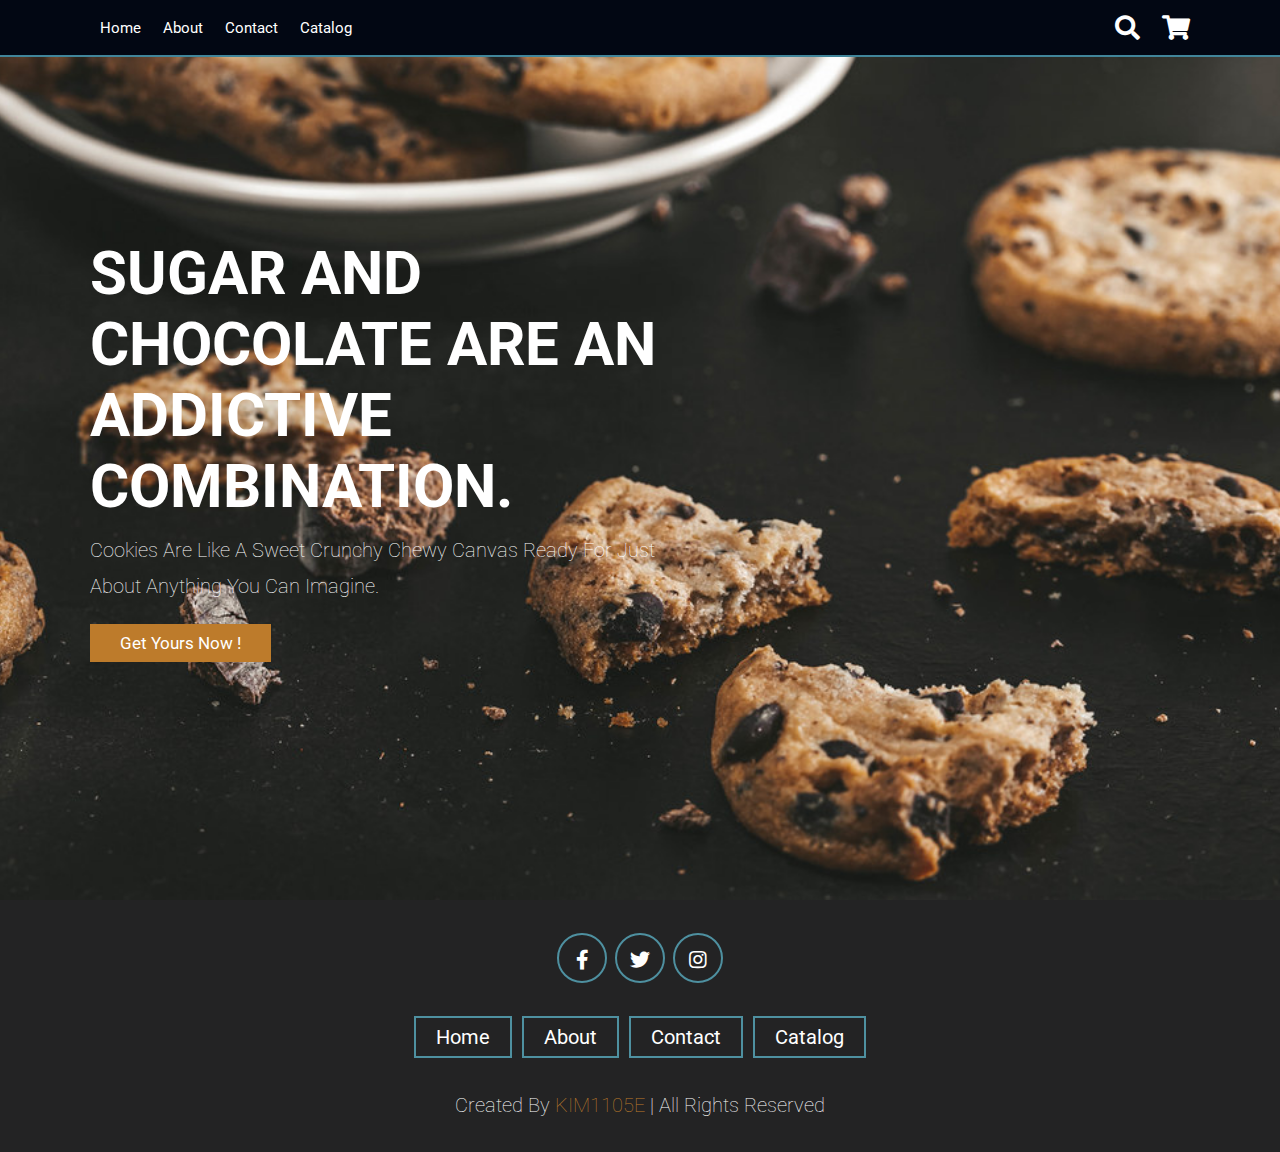
<file: MilkyHeaven.Co/index.html>
<!DOCTYPE html>
<html lang="en">
<head>
    <meta charset="UTF-8">
    <meta http-equiv="X-UA-Compatible" content="IE=edge">
    <meta name="viewport" content="width=device-width, initial-scale=1.0">
    <title>Milky Heaven.Co</title>

    <!-- font awesome cdn link  -->
    <link rel="stylesheet" href="https://cdnjs.cloudflare.com/ajax/libs/font-awesome/5.15.4/css/all.min.css">

    <!-- custom css file link  -->
    <link rel="stylesheet" href="css/style.css">

</head>
<body>
    
<!-- header section starts  -->

<header class="header">


    <nav class="navbar">
        <a href="index.html">home</a>
        <a href="about.html">about</a>
        <a href="contact.html">contact</a>
        <a href="product.html">catalog</a>
    </nav>

    <div class="icons">
        <div class="fas fa-search" id="search-btn"></div>
        <div class="fas fa-shopping-cart" id="cart-btn"></div>
        <div class="fas fa-bars" id="menu-btn"></div>
    </div>

    <div class="search-form">
        <input type="search" id="search-box" placeholder="search here...">
        <label for="search-box" class="fas fa-search"></label>
    </div>

    <div class="cart-items-container">
        <div class="cart-item">
            <span class="fas fa-times"></span>
            <img src="images/menu-1.jpg" alt="">
            <div class="content">
                <h3>cart item 01</h3>
                <div class="price">RM12.00/-</div>
            </div>
        </div>
        <div class="cart-item">
            <span class="fas fa-times"></span>
            <img src="images/menu-2.jpg" alt="">
            <div class="content">
                <h3>cart item 02</h3>
                <div class="price">RM12.00/-</div>
            </div>
        </div>
        <div class="cart-item">
            <span class="fas fa-times"></span>
            <img src="images/menu-3.jpg" alt="">
            <div class="content">
                <h3>cart item 03</h3>
                <div class="price">RM12.00/-</div>
            </div>
        </div>
        <div class="cart-item">
            <span class="fas fa-times"></span>
            <img src="images/menu-4.jpg" alt="">
            <div class="content">
                <h3>cart item 04</h3>
                <div class="price">RM12.00/-</div>
            </div>
        </div>
        <a href="#" class="btn">checkout now</a>
    </div>

    
</header>

<!-- header section ends -->


</header>

<!-- header section ends -->

<!-- home section starts  -->

<section class="home" id="home">

    <div class="content">
        <h3>Sugar and chocolate are an addictive combination.</h3>
        <p>Cookies are like a sweet crunchy chewy canvas ready for just about anything you can imagine.</p>
        <a href="#" class="btn">Get Yours Now !</a>
    </div>

</section>

<!-- home section ends -->


<!-- footer section starts  -->

<section class="footer">

    <div class="share">
        <a href="https://www.facebook.com/people/Milky-Heaven/100077478186790/" class="fab fa-facebook-f"></a>
        <a href="https://www.twitter.com/MilkyheavenCo" class="fab fa-twitter"></a>
        <a href="https://www.instagram.com/milkyheaven.co" class="fab fa-instagram"></a>
    </div>

    <div class="links">
        <a href="index.html">home</a>
        <a href="about.html">about</a>
        <a href="contact.html">contact</a>
        <a href="product.html">catalog</a>
    </div>

    <div class="credit">Created by <span>KIM1105E</span> | all rights reserved</div>

</section>

<!-- footer section ends -->

















<!-- custom js file link  -->
<script src="js/script.js"></script>

</body>
</html>
</file>
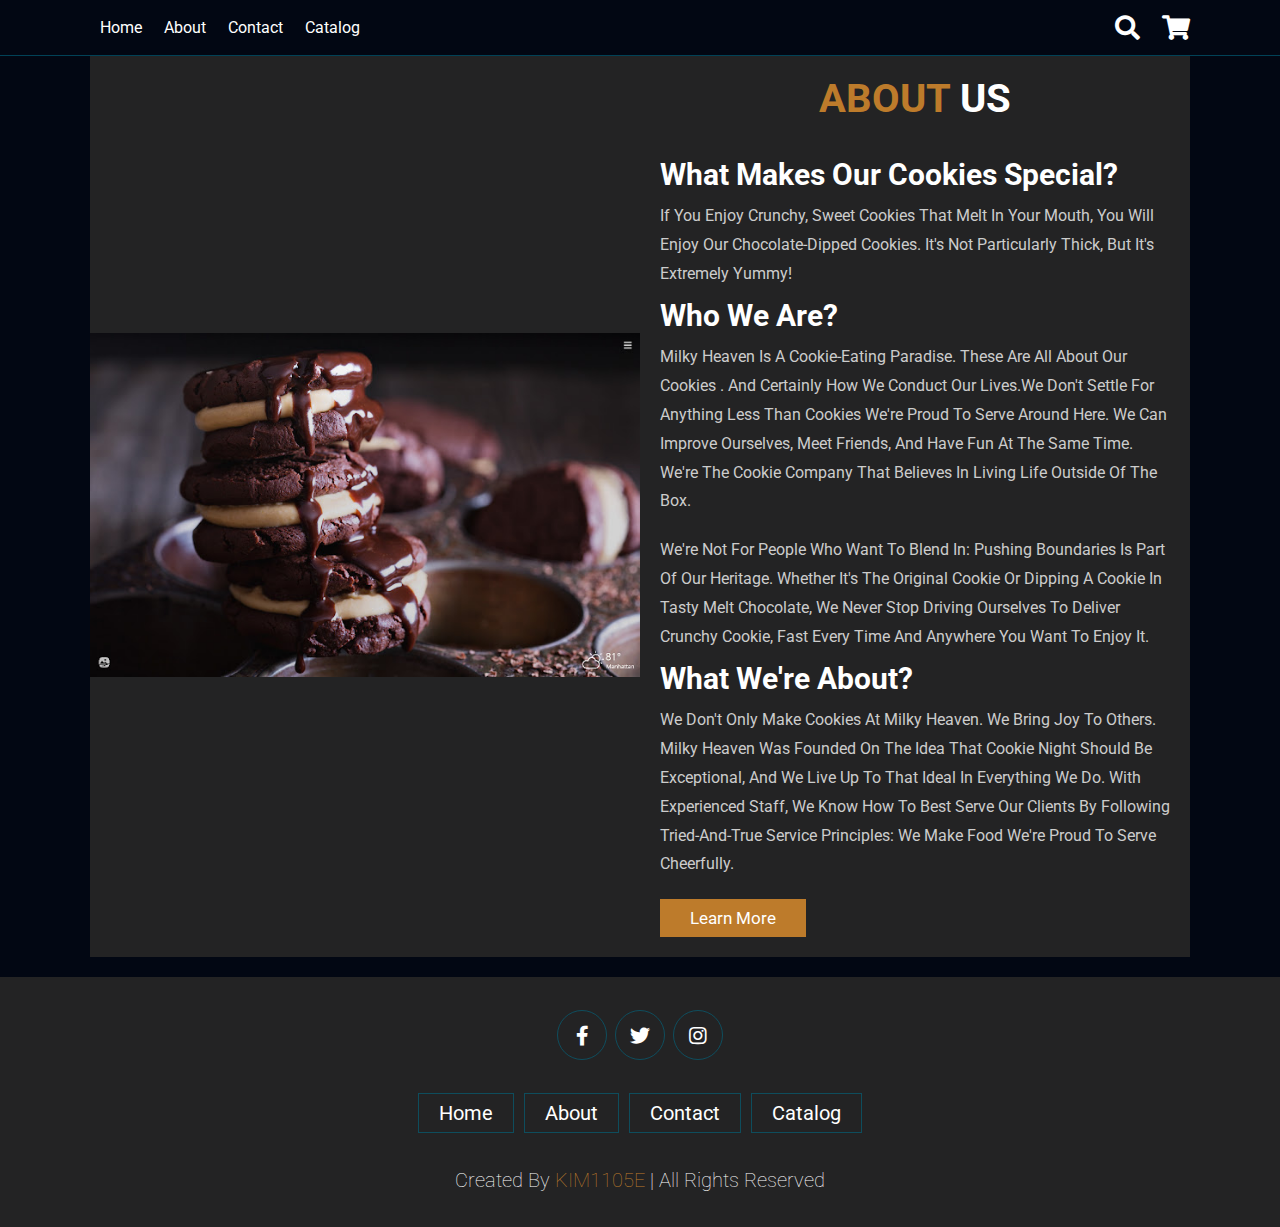
<file: MilkyHeaven.Co/about.html>
<!DOCTYPE html>
<html lang="en">
<head>
    <meta charset="UTF-8">
    <meta http-equiv="X-UA-Compatible" content="IE=edge">
    <meta name="viewport" content="width=device-width, initial-scale=1.0">
    <title>Business Website</title>

    <!-- font awesome cdn link  -->
    <link rel="stylesheet" href="https://cdnjs.cloudflare.com/ajax/libs/font-awesome/5.15.4/css/all.min.css">

    <!-- custom css file link  -->
    <link rel="stylesheet" href="css/stylee.css">

</head>
<body>
    
<!-- header section starts  -->

<header class="header">


    <nav class="navbar">
        <a href="index.html">home</a>
        <a href="about.html">about</a>
        <a href="contact.html">contact</a>
        <a href="product.html">catalog</a>
    </nav>

    <div class="icons">
        <div class="fas fa-search" id="search-btn"></div>
        <div class="fas fa-shopping-cart" id="cart-btn"></div>
        <div class="fas fa-bars" id="menu-btn"></div>
    </div>

    <div class="search-form">
        <input type="search" id="search-box" placeholder="search here...">
        <label for="search-box" class="fas fa-search"></label>
    </div>

    <div class="cart-items-container">
        <div class="cart-item">
            <span class="fas fa-times"></span>
            <img src="images/menu-1.jpg" alt="">
            <div class="content">
                <h3>cart item 01</h3>
                <div class="price">RM12.00/-</div>
            </div>
        </div>
        <div class="cart-item">
            <span class="fas fa-times"></span>
            <img src="images/menu-2.jpg" alt="">
            <div class="content">
                <h3>cart item 02</h3>
                <div class="price">RM12.00/-</div>
            </div>
        </div>
        <div class="cart-item">
            <span class="fas fa-times"></span>
            <img src="images/menu-3.jpg" alt="">
            <div class="content">
                <h3>cart item 03</h3>
                <div class="price">RM12.00/-</div>
            </div>
        </div>
        <div class="cart-item">
            <span class="fas fa-times"></span>
            <img src="images/menu-4.jpg" alt="">
            <div class="content">
                <h3>cart item 04</h3>
                <div class="price">RM12.00/-</div>
            </div>
        </div>
        <a href="#" class="btn">checkout now</a>
    </div>

    
</header>
<!-- about section starts  -->




<section class="about" id="about">
    <h1 class="heading"> <span></span> </h1>


    <div class="row">

        <div class="image">
            <img src="images/about-cookies.jpg"  alt="">

        </div>
        <div class="content">
            <h1 class="heading"> <span>About</span> us </h1>

            <h3>What makes our cookies special?</h3>
            <p>If you enjoy crunchy, sweet cookies that melt in your mouth, you will enjoy our chocolate-dipped cookies. It's not particularly thick, but it's extremely yummy!</p>
            <h3>Who we are?</h3>
            <p>Milky Heaven is a cookie-eating paradise. These are all about our cookies . And certainly how we conduct our lives.We don't settle for anything less than cookies we're proud to serve around here. We can improve ourselves, meet friends, and have fun at the same time. We're the cookie company that believes in living life outside of the box.</p>
            <p>We're not for people who want to blend in: pushing boundaries is part of our heritage. Whether it's the original cookie or dipping a cookie in tasty melt chocolate, we never stop driving ourselves to deliver crunchy cookie, fast every time and anywhere you want to enjoy it. </p>
            <h3>What we're about?</h3>
            <p>We don't only make cookies at Milky Heaven. We bring joy to others. Milky Heaven was founded on the idea that cookie night should be exceptional, and we live up to that ideal in everything we do. With experienced staff, we know how to best serve our clients by following tried-and-true service principles: we make food we're proud to serve cheerfully.</p>
            <a href="#" class="btn">Learn More</a>
        </div>

    </div>
    

</section>

<!-- about section ends -->

<!-- footer section starts  -->

<section class="footer">

    <div class="share">
        <a href="https://www.facebook.com/people/Milky-Heaven/100077478186790/" class="fab fa-facebook-f"></a>
        <a href="https://www.twitter.com/MilkyheavenCo" class="fab fa-twitter"></a>
        <a href="https://www.instagram.com/milkyheaven.co" class="fab fa-instagram"></a>
    </div>

    <div class="links">
        <a href="index.html">home</a>
        <a href="about.html">about</a>
        <a href="contact.html">contact</a>
        <a href="product.html">catalog</a>
    </div>

    <div class="credit">Created by <span>KIM1105E</span> | all rights reserved</div>

</section>

<!-- footer section ends -->



<!-- custom js file link  -->
<script src="js/script.js"></script>

</body>
</html>
</file>
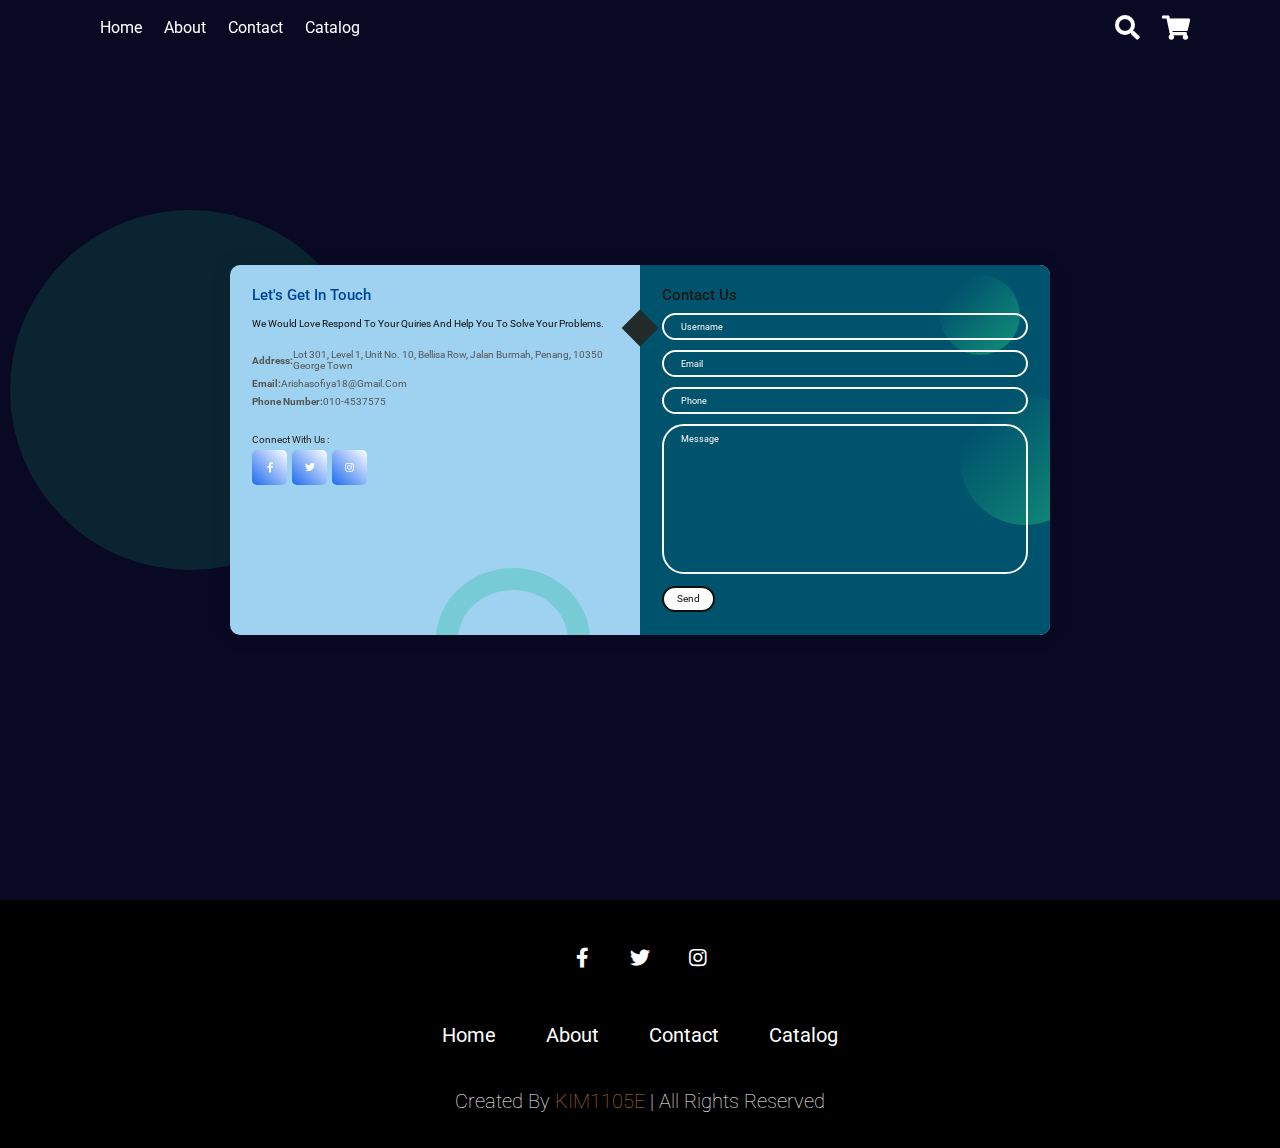
<file: MilkyHeaven.Co/contact.html>
<!DOCTYPE html>
<html lang="en">
<head>
    <meta charset="UTF-8">
    <meta http-equiv="X-UA-Compatible" content="IE=edge">
    <meta name="viewport" content="width=device-width, initial-scale=1.0">
    <title>Business Website</title>

    <!-- font awesome cdn link  -->
    <link rel="stylesheet" href="https://cdnjs.cloudflare.com/ajax/libs/font-awesome/5.15.4/css/all.min.css">

    <!-- custom css file link  -->
    <link rel="stylesheet" href="css/styleeee.css">

</head>
<body>
    
<!-- header section starts  -->

<header class="header">

    <nav class="navbar">
        <a href="index.html">home</a>
        <a href="about.html">about</a>
        <a href="contact.html">contact</a>
        <a href="product.html">catalog</a>
    </nav>

    <div class="icons">
        <div class="fas fa-search" id="search-btn"></div>
        <div class="fas fa-shopping-cart" id="cart-btn"></div>
        <div class="fas fa-bars" id="menu-btn"></div>
    </div>

    <div class="search-form">
        <input type="search" id="search-box" placeholder="search here...">
        <label for="search-box" class="fas fa-search"></label>
    </div>

    <div class="cart-items-container">
        <div class="cart-item">
            <span class="fas fa-times"></span>
            <img src="images/menu-1.jpg" alt="">
            <div class="content">
                <h3>cart item 01</h3>
                <div class="price">RM12.00/-</div>
            </div>
        </div>
        <div class="cart-item">
            <span class="fas fa-times"></span>
            <img src="images/menu-2.jpg" alt="">
            <div class="content">
                <h3>cart item 02</h3>
                <div class="price">RM12.00/-</div>
            </div>
        </div>
        <div class="cart-item">
            <span class="fas fa-times"></span>
            <img src="images/menu-3.jpg" alt="">
            <div class="content">
                <h3>cart item 03</h3>
                <div class="price">RM12.00/-</div>
            </div>
        </div>
        <div class="cart-item">
            <span class="fas fa-times"></span>
            <img src="images/menu-4.jpg" alt="">
            <div class="content">
                <h3>cart item 04</h3>
                <div class="price">RM12.00/-</div>
            </div>
        </div>
        <a href="#" class="btn">checkout now</a>
    </div>

    
</header>

<body>
    <div class="container">
      <span class="big-circle"></span>
      <div class="form">
        <div class="contact-info">
          <h3 class="title">Let's get in touch</h3>
          <p class="text">
            We would love respond to your quiries and help you to solve your problems.
          </p>

          <div class="info">
            <div class="information">
              <p><strong>Address:</strong> </p>
              <p>Lot 301, Level 1, Unit No. 10, Bellisa Row, Jalan Burmah, Penang, 10350 George Town</p>
            </div>
            <div class="information">
              <p><strong>Email:</strong></p>
              <p>arishasofiya18@gmail.com</p>
            </div>
            <div class="information">
              <p><strong>Phone Number:</strong></p>
              <p>010-4537575</p>
            </div>
          </div>

          <div class="social-media">
            <p>Connect with us :</p>
            <div class="social-icons">
                <a href="https://www.facebook.com/people/Milky-Heaven/100077478186790/" class="fab fa-facebook-f"></a>
                <a href="https://www.twitter.com/MilkyheavenCo" class="fab fa-twitter"></a>
                <a href="https://www.instagram.com/milkyheaven.co" class="fab fa-instagram"></a>
              </a>
              </a>
            </div>
          </div>
        </div>

        <div class="contact-form">
          <span class="circle one"></span>
          <span class="circle two"></span>

          <form action="index.html" autocomplete="off">
            <h3 class="title">Contact us</h3>
            <div class="input-container">
              <input type="text" name="name" class="input" />
              <label for="">Username</label>
              <span>Username</span>
            </div>
            <div class="input-container">
              <input type="email" name="email" class="input" />
              <label for="">Email</label>
              <span>Email</span>
            </div>
            <div class="input-container">
              <input type="tel" name="phone" class="input" />
              <label for="">Phone</label>
              <span>Phone</span>
            </div>
            <div class="input-container textarea">
              <textarea name="message" class="input"></textarea>
              <label for="">Message</label>
              <span>Message</span>
            </div>
            <input type="submit" value="Send" class="btn" />
          </form>
        </div>
      </div>
    </div> 
     
    <!-- footer section starts  -->

<section class="footer">

    <div class="share">
        <a href="https://www.facebook.com/people/Milky-Heaven/100077478186790/" class="fab fa-facebook-f"></a>
        <a href="https://www.twitter.com/MilkyheavenCo" class="fab fa-twitter"></a>
        <a href="https://www.instagram.com/milkyheaven.co" class="fab fa-instagram"></a>
    </div>

    <div class="links">
        <a href="index.html">home</a>
        <a href="about.html">about</a>
        <a href="contact.html">contact</a>
        <a href="product.html">catalog</a>
    </div>

    <div class="credit">Created by <span>KIM1105E</span> | all rights reserved</div>

</section>

<!-- footer section ends -->



<!-- custom js file link  -->
<script src="js/script.js"></script>

</body>
</html>
</file>
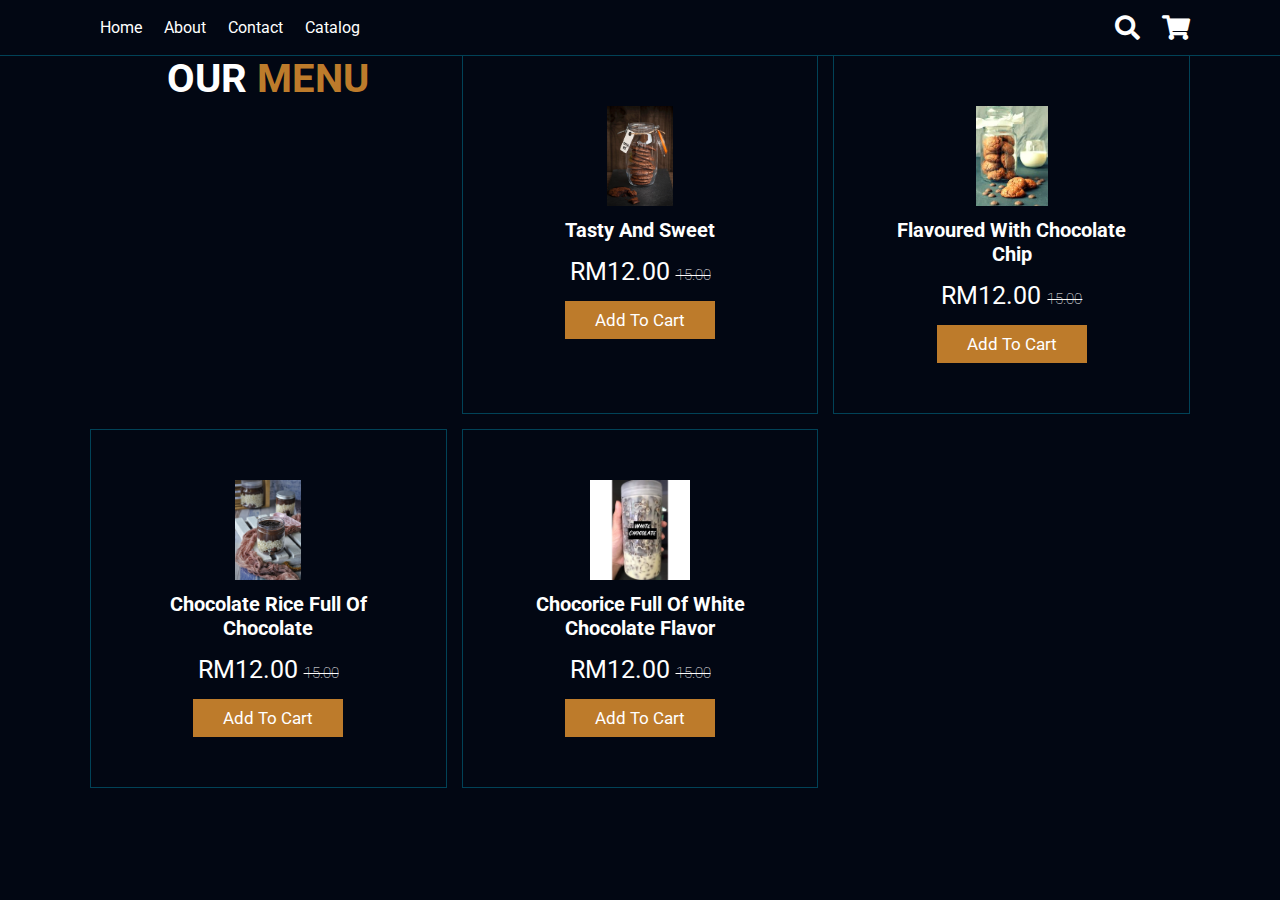
<file: MilkyHeaven.Co/product.html>
<!DOCTYPE html>
<html lang="en">
<head>
    <meta charset="UTF-8">
    <meta http-equiv="X-UA-Compatible" content="IE=edge">
    <meta name="viewport" content="width=device-width, initial-scale=1.0">
    <title>Business Website</title>

    <!-- font awesome cdn link  -->
    <link rel="stylesheet" href="https://cdnjs.cloudflare.com/ajax/libs/font-awesome/5.15.4/css/all.min.css">

    <!-- custom css file link  -->
    <link rel="stylesheet" href="css/styleee.css">

</head>
<body>
    
<!-- header section starts  -->

<header class="header">


    <nav class="navbar">
        <a href="index.html">home</a>
        <a href="about.html">about</a>
        <a href="contact.html">contact</a>
        <a href="product.html">catalog</a>
    </nav>

    <div class="icons">
        <div class="fas fa-search" id="search-btn"></div>
        <div class="fas fa-shopping-cart" id="cart-btn"></div>
        <div class="fas fa-bars" id="menu-btn"></div>
    </div>

    <div class="search-form">
        <input type="search" id="search-box" placeholder="search here...">
        <label for="search-box" class="fas fa-search"></label>
    </div>

    <div class="cart-items-container">
        <div class="cart-item">
            <span class="fas fa-times"></span>
            <img src="images/menu-1.jpg" alt="">
            <div class="content">
                <h3>cart item 01</h3>
                <div class="price">RM12.00/-</div>
            </div>
        </div>
        <div class="cart-item">
            <span class="fas fa-times"></span>
            <img src="images/menu-2.jpg" alt="">
            <div class="content">
                <h3>cart item 02</h3>
                <div class="price">RM12.00/-</div>
            </div>
        </div>
        <div class="cart-item">
            <span class="fas fa-times"></span>
            <img src="images/menu-3.jpg" alt="">
            <div class="content">
                <h3>cart item 03</h3>
                <div class="price">RM12.00/-</div>
            </div>
        </div>
        <div class="cart-item">
            <span class="fas fa-times"></span>
            <img src="images/menu-4.jpg" alt="">
            <div class="content">
                <h3>cart item 04</h3>
                <div class="price">RM12.00/-</div>
            </div>
        </div>
        <a href="#" class="btn">checkout now</a>
    </div>

    
</header>

<!-- catalog section starts  -->



<section class="menu" id="menu">

    

    <h1 class="heading"> <span></span> </h1>

    <div class="box-container">
        <h1 class="heading"> Our <span>Menu</span> </h1>

        <div class="box">
            <img src="images/menu-1.jpg" alt="">
            <h3>Tasty and Sweet</h3>
            <div class="price">RM12.00 <span>15.00</span></div>
            <a href="#" class="btn">add to cart</a>
        </div>

        <div class="box">
            <img src="images/menu-2.jpg" alt="">
            <h3>Flavoured with chocolate chip</h3>
            <div class="price">RM12.00 <span>15.00</span></div>
            <a href="#" class="btn">add to cart</a>
        </div>

        <div class="box">
            <img src="images/menu-3.jpg" alt="">
            <h3>Chocolate rice full of chocolate</h3>
            <div class="price">RM12.00 <span>15.00</span></div>
            <a href="#" class="btn">add to cart</a>
        </div>

        <div class="box">
            <img src="images/menu-4.jpg" alt="">
            <h3>Chocorice full of white chocolate flavor</h3>
            <div class="price">RM12.00 <span>15.00</span></div>
            <a href="#" class="btn">add to cart</a>
        </div>

    </div>

</section>

    
    
    
    <!-- custom js file link  -->
    <script src="js/script.js"></script>
    
    </body>
    </html>
</file>
<file: MilkyHeaven.Co/css/style.css>
@import url('https://fonts.googleapis.com/css2?family=Roboto:wght@100;300;400;500;700&display=swap');

:root{
    --main-color:#bd7b2b;
    --black:#232324;
    --bg:#020713;
    --border:.2rem solid rgba(105, 210, 236, 0.623);
}

*{
    font-family: 'Roboto', sans-serif;
    margin:0; 
    padding:0;
    box-sizing: border-box;
    outline: none; 
    border:none;
    text-decoration: none;
    text-transform: capitalize;
    transition: .2s linear;
}

html{
    font-size: 62.5%;
    overflow-x: hidden;
    scroll-padding-top: 9rem;
    scroll-behavior: smooth;
}

html::-webkit-scrollbar{
    width: .8rem;
}

html::-webkit-scrollbar-track{
    background: transparent;
}

html::-webkit-scrollbar-thumb{
    background: #fff;
    border-radius: 5rem;
}

body{
    background: var(--bg);
}

section{
    padding:2rem 7%;
}

.heading{
    text-align: center;
    color:#fff;
    text-transform: uppercase;
    padding-bottom: 3.5rem;
    font-size: 4rem;
}

.heading span{
    color:var(--main-color);
    text-transform: uppercase;
}

.btn{
    margin-top: 1rem;
    display: inline-block;
    padding:.9rem 3rem;
    font-size: 1.7rem;
    color:#fff;
    background: var(--main-color);
    cursor: pointer;
}

.btn:hover{
    letter-spacing: .2rem;
}

.header{
    background: var(--bg);
    display: flex;
    align-items: center;
    justify-content: space-between;
    padding:1.5rem 7%;
    border-bottom: var(--border);
    position: fixed;
    top:0; left: 0; right: 0;
    z-index: 1000;

}

.header .navbar a{
    margin:0 1rem;
    font-size: 1.5rem;
    color:#fff;
}

.header .navbar a:hover{
    color:var(--main-color);
    border-bottom: .1rem solid var(--main-color);
    padding-bottom: 3rem;
}

.header .icons div{
    color:#fff;
    cursor: pointer;
    font-size: 2.5rem;
    margin-left: 2rem;
}

.header .icons div:hover{
    color:var(--main-color);
}

#menu-btn{
    display: none;
}

.header .search-form{
    position: absolute;
    top:115%; right: 7%;
    background: #fff;
    width: 50rem;
    height: 5rem;
    display: flex;
    align-items: center;
    transform: scaleY(0);
    transform-origin: top;
}

.header .search-form.active{
    transform: scaleY(1);
}

.header .search-form input{
    height: 100%;
    width: 100%;
    font-size: 1.6rem;
    color:var(--black);
    padding:1rem;
    text-transform: none;
}

.header .search-form label{
    cursor: pointer;
    font-size: 2.2rem;
    margin-right: 1.5rem;
    color:var(--black);
}

.header .search-form label:hover{
    color:var(--main-color);
}

.header .cart-items-container{
    position: absolute;
    top:100%; right: -100%;
    height: calc(100vh - 9.5rem);
    width: 35rem;
    background: #fff;
    padding:0 1.5rem;
}

.header .cart-items-container.active{
    right: 0;
}

.header .cart-items-container .cart-item{
    position: relative;
    margin:2rem 0;
    display: flex;
    align-items: center;
    gap:1.5rem;
}

.header .cart-items-container .cart-item .fa-times{
    position: absolute;
    top:1rem; right: 1rem;
    font-size: 2rem;
    cursor: pointer;
    color: var(--black);
}

.header .cart-items-container .cart-item .fa-times:hover{
    color:var(--main-color);
}

.header .cart-items-container .cart-item img{
    height: 7rem;
}

.header .cart-items-container .cart-item .content h3{
    font-size: 2rem;
    color:var(--black);
    padding-bottom: .5rem;
}

.header .cart-items-container .cart-item .content .price{
    font-size: 1.5rem;
    color:var(--main-color);
}

.header .cart-items-container .btn{
    width: 100%;
    text-align: center;
}

.home{
    min-height: 100vh;
    display: flex;
    align-items: center;
    background:url(../images/back-img.jpg) no-repeat;
    background-size: cover;
    background-position: center;
}

.home .content{
    max-width: 60rem;
}

.home .content h3{
    font-size: 6rem;
    text-transform: uppercase;
    color:rgb(255, 255, 255);
}

.home .content p{
    font-size: 2rem;
    font-weight: lighter;
    line-height: 1.8;
    padding:1rem 0;
    color:rgb(255, 255, 255);
}

.about .row{
    display: flex;
    align-items: center;
    background:var(--black);
    flex-wrap: wrap;
}

.about .row .content{
    flex:1 1 45rem;
    padding:2rem;
}

.about .row .content h3{
    font-size: 3rem;
    color:rgb(2, 67, 105);
}

.about .row .content p{
    font-size: 1.6rem;
    color:#ccc;
    padding:1rem 0;
    line-height: 1.8;
}


.contact {
    position:relative;
    min-height:100vh;
    padding:50px 100px;
    display:flex;
    justify-content:center;
    align-items:center;
    flex-direction: column;
    font-size: 1.6rem;
    color:rgb(209, 234, 240);
}
.contact .content
{
    max-width:800px;
    text-align:center;
}
.contact .content h2
{
    font-size:36px;
    font-weight:500px;
    color:rgb(39, 35, 73);
}
.contact .content p
{
    width:100%;
    display:flex;
    justify-content: center;
    align-items: center;
    margin-top: 50px;
}
.container .Contact Info
{
    width:50%;
    display:flex;
    flex-direction:column;
}
.container .Contact Info .box
{
    position:relative;
    padding:20px 0;
    display:flex;
}
.container .Contact Info .box .text
{
    display:flex;
    margin-left:20px;
    font-size:16px;
    color:rgb(109, 33, 5);
    flex-direction:column;
    font-weight:300;
}

.container .Contact Info .box .text h3
{
    position:relative;
    font-weight:300;
    margin-left:20px;
    color:rgb(15, 15, 14);
}
.Contact Form
{
    width:100%;
    padding:80px;
    background: rgb(228, 208, 172);
}
.Contact Form h2
{
    font-size:30px;
    color:rgba(29, 27, 22, 0.705);
    font-weight: 500;
}
.Contact Form .inputBox
{
    position:relative;
    width:100%;
    margin-top: 10px;
}
.Contact Form .inputBox input,
.Contact Form .inputBox textarea
{
    width:100%;
    padding:5px 0;
    font-size:16px;
    margin:10px 0;
    border:none;
    border-bottom: 2px solid #d3ad7f
    outline=none;
    resize:none;
}
.Contact Form .inputBox span
{
    position:absolute;
    left:0;
    padding:5px 0;
    font-size:16px;
    margin:10px 0;
    pointer-events: none;
    transition:0.5 s;
    color:rgb(10, 10, 10);
}
.Contact Form .inputBox input:focus~span,
.Contact Form .inputBox input:valid~span
.Contact Form .inputBox textarea:focus~span,
.Contact Form .inputBox textarea:valid~span
{
    color:#fffdfd;
    font-size:12px;
    transform:translateY(-20px);
}
.Contact Form .inputBox input[type="submit"]
{
    width:100px;
    background: #000000;
    color:#fff;
    border:none;
    cursor:pointer;
    padding:10px;
    font-size:18px;
}

.menu .box-container{
    display: grid;
    grid-template-columns: repeat(auto-fit, minmax(30rem, 1fr));
    gap:1.5rem;
}

.menu .box-container .box{
    padding:5rem;
    text-align: center;
    border:var(--border);    
}

.menu .box-container .box img{
    height: 10rem;
}

.menu .box-container .box h3{
    color: #fff;
    font-size: 2rem;
    padding:1rem 0;
}

.menu .box-container .box .price{
    color: #fff;
    font-size: 2.5rem;
    padding:.5rem 0;
}

.menu .box-container .box .price span{
    font-size: 1.5rem;
    text-decoration: line-through;
    font-weight: lighter;
}

.menu .box-container .box:hover{
    background:#fff;
}

.menu .box-container .box:hover > *{
    color:var(--black);
}
.footer{
    background:var(--black);
    text-align: center;
}

.footer .share{
    padding:1rem 0;
}

.footer .share a{
    height: 5rem;
    width: 5rem;
    line-height: 5rem;
    font-size: 2rem;
    color:#fff;
    border:var(--border);
    margin:.3rem;
    border-radius: 50%;
}

.footer .share a:hover{
    background-color: var(--main-color);
}

.footer .links{
    display: flex;
    justify-content: center;
    flex-wrap: wrap;
    padding:2rem 0;
    gap:1rem;
}

.footer .links a{
    padding:.7rem 2rem;
    color:#fff;
    border:var(--border);
    font-size: 2rem;
}

.footer .links a:hover{
    background:var(--main-color);
}

.footer .credit{
    font-size: 2rem;
    color:#fff;
    font-weight: lighter;
    padding:1.5rem;
}

.footer .credit span{
    color:var(--main-color);
}
<!-- menu section starts  -- >

<section class="menu" id="menu">

    <h1 class="heading"> our <span>menu</span> </h1>

    <div class="box-container">

        <div class="box">
            <img src="images/menu-1.png" alt="">
            <h3>tasty and healty</h3>
            <div class="price">$15.99 <span>20.99</span></div>
            <a href="#" class="btn">add to cart</a>
        </div>

        <div class="box">
            <img src="images/menu-2.png" alt="">
            <h3>tasty and healty</h3>
            <div class="price">$15.99 <span>20.99</span></div>
            <a href="#" class="btn">add to cart</a>
        </div>

        <div class="box">
            <img src="images/menu-3.png" alt="">
            <h3>tasty and healty</h3>
            <div class="price">$15.99 <span>20.99</span></div>
            <a href="#" class="btn">add to cart</a>
        </div>

        <div class="box">
            <img src="images/menu-4.png" alt="">
            <h3>tasty and healty</h3>
            <div class="price">$15.99 <span>20.99</span></div>
            <a href="#" class="btn">add to cart</a>
        </div>

        <div class="box">
            <img src="images/menu-5.png" alt="">
            <h3>tasty and healty</h3>
            <div class="price">$15.99 <span>20.99</span></div>
            <a href="#" class="btn">add to cart</a>
        </div>

        <div class="box">
            <img src="images/menu-6.png" alt="">
            <h3>tasty and healty</h3>
            <div class="price">$15.99 <span>20.99</span></div>
            <a href="#" class="btn">add to cart</a>
        </div>

    </div>

</section>

<!-- menu section ends -->














/* media queries  */
@media (max-width:991px){

    html{
        font-size: 55%;
    }

    .header{
        padding:1.5rem 2rem;
    }

    section{
        padding:2rem;
    }

}

@media (max-width:768px){

    #menu-btn{
        display: inline-block;
    }

    .header .navbar{
        position: absolute;
        top:100%; right: -100%;
        background: #fff;
        width: 30rem;
        height: calc(100vh - 9.5rem);
    }

    .header .navbar.active{
        right:0;
    }

    .header .navbar a{
        color:var(--black);
        display: block;
        margin:1.5rem;
        padding:.5rem;
        font-size: 2rem;
    }

    .header .search-form{
        width: 90%;
        right: 2rem;
    }

    .home{
        background-position: left;
        justify-content: center;
        text-align: center;
    }

    .home .content h3{
        font-size: 4.5rem;
    }

    .home .content p{
        font-size: 1.5rem;
    }

}

@media (max-width:450px){

    html{
        font-size: 50%;
    }

}
</file>
<file: MilkyHeaven.Co/css/stylee.css>
@import url('https://fonts.googleapis.com/css2?family=Roboto:wght@100;300;400;500;700&display=swap');

:root{
    --main-color:#bd7b2b;
    --black:#232324;
    --bg:#020713;
    --border:.1rem solid rgba(2, 102, 128, 0.623);
}

*{
    font-family: 'Roboto', sans-serif;
    margin:0; padding:0;
    box-sizing: border-box;
    outline: none; border:none;
    text-decoration: none;
    text-transform: capitalize;
    transition: .2s linear;
}

html{
    font-size: 62.5%;
    overflow-x: hidden;
    scroll-padding-top: 9rem;
    scroll-behavior: smooth;
}

html::-webkit-scrollbar{
    width: .8rem;
}

html::-webkit-scrollbar-track{
    background: transparent;
}

html::-webkit-scrollbar-thumb{
    background: #fff;
    border-radius: 5rem;
}

body{
    background: var(--bg);
}

section{
    padding:2rem 7%;
}

.heading{
    text-align: center;
    color:#fff;
    text-transform: uppercase;
    padding-bottom: 3.5rem;
    font-size: 4rem;
}

.heading span{
    color:var(--main-color);
    text-transform: uppercase;
}

.btn{
    margin-top: 1rem;
    display: inline-block;
    padding:.9rem 3rem;
    font-size: 1.7rem;
    color:#fff;
    background: var(--main-color);
    cursor: pointer;
}

.btn:hover{
    letter-spacing: .2rem;
}

.header{
    background: var(--bg);
    display: flex;
    align-items: center;
    justify-content: space-between;
    padding:1.5rem 7%;
    border-bottom: var(--border);
    position: fixed;
    top:0; left: 0; right: 0;
    z-index: 1000;

}

.header .navbar a{
    margin:0 1rem;
    font-size: 1.6rem;
    color:#fff;
}

.header .navbar a:hover{
    color:var(--main-color);
    border-bottom: .1rem solid var(--main-color);
    padding-bottom: .5rem;
}

.header .icons div{
    color:#fff;
    cursor: pointer;
    font-size: 2.5rem;
    margin-left: 2rem;
}

.header .icons div:hover{
    color:var(--main-color);
}

#menu-btn{
    display: none;
}

.header .search-form{
    position: absolute;
    top:115%; right: 7%;
    background: #fff;
    width: 50rem;
    height: 5rem;
    display: flex;
    align-items: center;
    transform: scaleY(0);
    transform-origin: top;
}

.header .search-form.active{
    transform: scaleY(1);
}

.header .search-form input{
    height: 100%;
    width: 100%;
    font-size: 1.6rem;
    color:var(--black);
    padding:1rem;
    text-transform: none;
}

.header .search-form label{
    cursor: pointer;
    font-size: 2.2rem;
    margin-right: 1.5rem;
    color:var(--black);
}

.header .search-form label:hover{
    color:var(--main-color);
}

.header .cart-items-container{
    position: absolute;
    top:100%; right: -100%;
    height: calc(100vh - 9.5rem);
    width: 35rem;
    background: #fff;
    padding:0 1.5rem;
}

.header .cart-items-container.active{
    right: 0;
}

.header .cart-items-container .cart-item{
    position: relative;
    margin:2rem 0;
    display: flex;
    align-items: center;
    gap:1.5rem;
}

.header .cart-items-container .cart-item .fa-times{
    position: absolute;
    top:1rem; right: 1rem;
    font-size: 2rem;
    cursor: pointer;
    color: var(--black);
}

.header .cart-items-container .cart-item .fa-times:hover{
    color:var(--main-color);
}

.header .cart-items-container .cart-item img{
    height: 7rem;
}

.header .cart-items-container .cart-item .content h3{
    font-size: 2rem;
    color:var(--black);
    padding-bottom: .5rem;
}

.header .cart-items-container .cart-item .content .price{
    font-size: 1.5rem;
    color:var(--main-color);
}

.header .cart-items-container .btn{
    width: 100%;
    text-align: center;
}
.about .row{
    display: flex;
    align-items: center;
    background:var(--black);
    flex-wrap: wrap;
}

.about .row .image{
    flex:1 1 45rem;
}

.about .row .image img{
    width: 100%;
}
.about .row .content{
    flex:1 1 45rem;
    padding:2rem;
}

.about .row .content h3{
    font-size: 3rem;
    color:#fff;
}

.about .row .content p{
    font-size: 1.6rem;
    color:#ccc;
    padding:1rem 0;
    line-height: 1.8;
}
.footer{
    background:var(--black);
    text-align: center;
}

.footer .share{
    padding:1rem 0;
}

.footer .share a{
    height: 5rem;
    width: 5rem;
    line-height: 5rem;
    font-size: 2rem;
    color:#fff;
    border:var(--border);
    margin:.3rem;
    border-radius: 50%;
}

.footer .share a:hover{
    background-color: var(--main-color);
}

.footer .links{
    display: flex;
    justify-content: center;
    flex-wrap: wrap;
    padding:2rem 0;
    gap:1rem;
}

.footer .links a{
    padding:.7rem 2rem;
    color:#fff;
    border:var(--border);
    font-size: 2rem;
}

.footer .links a:hover{
    background:var(--main-color);
}

.footer .credit{
    font-size: 2rem;
    color:#fff;
    font-weight: lighter;
    padding:1.5rem;
}

.footer .credit span{
    color:var(--main-color);
}





/* media queries  */
@media (max-width:991px){

    html{
        font-size: 55%;
    }

    .header{
        padding:1.5rem 2rem;
    }

    section{
        padding:2rem;
    }

}

@media (max-width:768px){

    #menu-btn{
        display: inline-block;
    }

    .header .navbar{
        position: absolute;
        top:100%; right: -100%;
        background: #fff;
        width: 30rem;
        height: calc(100vh - 9.5rem);
    }

    .header .navbar.active{
        right:0;
    }

    .header .navbar a{
        color:var(--black);
        display: block;
        margin:1.5rem;
        padding:.5rem;
        font-size: 2rem;
    }

    .header .search-form{
        width: 90%;
        right: 2rem;
    }

    .home{
        background-position: left;
        justify-content: center;
        text-align: center;
    }

    .home .content h3{
        font-size: 4.5rem;
    }

    .home .content p{
        font-size: 1.5rem;
    }

}


@media (max-width:450px){

    html{
        font-size: 50%;
    }

}
</file>
<file: MilkyHeaven.Co/css/styleeee.css>
@import url('https://fonts.googleapis.com/css2?family=Roboto:wght@100;300;400;500;700&display=swap');

:root{
    --main-color:#bd7b2b;
    --black:#000000;
    --border:.0rem solid rgba(2, 102, 128, 0.623);
}

*{
    font-family: 'Roboto', sans-serif;
    margin:0; padding:0;
    box-sizing: border-box;
    outline: none; border:none;
    text-decoration: none;
    text-transform: capitalize;
    transition: .2s linear;
}

html{
    font-size: 62.5%;
    overflow-x: hidden;
    scroll-padding-top: 9rem;
    scroll-behavior: smooth;
}

html::-webkit-scrollbar{
    width: .8rem;
}

html::-webkit-scrollbar-track{
    background: transparent;
}

html::-webkit-scrollbar-thumb{
    background: #fff;
    border-radius: 5rem;
}

body{
    background: var(--bg);
}

section{
    padding:2rem 7%;
}

.heading{
    text-align: center;
    color:#fff;
    text-transform: uppercase;
    padding-bottom: 3.5rem;
    font-size: 4rem;
}

.heading span{
    color:var(--main-color);
    text-transform: uppercase;
}

.btn{
    margin-top: 1rem;
    display: inline-block;
    padding:.9rem 3rem;
    font-size: 1.7rem;
    color:#fff;
    background: var(--main-color);
    cursor: pointer;
}

.btn:hover{
    letter-spacing: .2rem;
}

.header{
    background: var(--bg);
    display: flex;
    align-items: center;
    justify-content: space-between;
    padding:1.5rem 7%;
    border-bottom: var(--border);
    position: fixed;
    top:0; left: 0; right: 0;
    z-index: 1000;

}

.header .navbar a{
    margin:0 1rem;
    font-size: 1.6rem;
    color:#fff;
}

.header .navbar a:hover{
    color:var(--main-color);
    border-bottom: .1rem solid var(--main-color);
    padding-bottom: .5rem;
}

.header .icons div{
    color:#fff;
    cursor: pointer;
    font-size: 2.5rem;
    margin-left: 2rem;
}

.header .icons div:hover{
    color:var(--main-color);
}

#menu-btn{
    display: none;
}

.header .search-form{
    position: absolute;
    top:115%; right: 7%;
    background: #fff;
    width: 50rem;
    height: 5rem;
    display: flex;
    align-items: center;
    transform: scaleY(0);
    transform-origin: top;
}

.header .search-form.active{
    transform: scaleY(1);
}

.header .search-form input{
    height: 100%;
    width: 100%;
    font-size: 1.6rem;
    color:var(--black);
    padding:1rem;
    text-transform: none;
}

.header .search-form label{
    cursor: pointer;
    font-size: 2.2rem;
    margin-right: 1.5rem;
    color:var(--black);
}

.header .search-form label:hover{
    color:var(--main-color);
}

.header .cart-items-container{
    position: absolute;
    top:100%; right: -100%;
    height: calc(100vh - 9.5rem);
    width: 35rem;
    background: #fff;
    padding:0 1.5rem;
}

.header .cart-items-container.active{
    right: 0;
}

.header .cart-items-container .cart-item{
    position: relative;
    margin:2rem 0;
    display: flex;
    align-items: center;
    gap:1.5rem;
}

.header .cart-items-container .cart-item .fa-times{
    position: absolute;
    top:1rem; right: 1rem;
    font-size: 2rem;
    cursor: pointer;
    color: var(--black);
}

.header .cart-items-container .cart-item .fa-times:hover{
    color:var(--main-color);
}

.header .cart-items-container .cart-item img{
    height: 7rem;
}

.header .cart-items-container .cart-item .content h3{
    font-size: 2rem;
    color:var(--black);
    padding-bottom: .5rem;
}

.header .cart-items-container .cart-item .content .price{
    font-size: 1.5rem;
    color:var(--main-color);
}

.header .cart-items-container .btn{
    width: 100%;
    text-align: center;
}
.container {
    position: relative;
    width: 100%;
    min-height: 100vh;
    padding: 2rem;
    background-color: #090924;
    overflow: hidden;
    display: flex;
    align-items: center;
    justify-content: center;
  }
  
  .form {
    width: 100%;
    max-width: 820px;
    background-color: rgb(158, 210, 240);
    border-radius: 10px;
    box-shadow: 0 0 20px 1px rgba(0, 0, 0, 0.1);
    z-index: 1000;
    overflow: hidden;
    display: grid;
    grid-template-columns: repeat(2, 1fr);
  }
  
  .contact-form {
    background-color: #00536d;
    position: relative;
  }
  
  .circle {
    border-radius: 50%;
    background: linear-gradient(135deg, transparent 20%, #149279);
    position: absolute;
  }
  
  .circle.one {
    width: 130px;
    height: 130px;
    top: 130px;
    right: -40px;
  }
  
  .circle.two {
    width: 80px;
    height: 80px;
    top: 10px;
    right: 30px;
  }
  
  .contact-form:before {
    content: "";
    position: absolute;
    width: 26px;
    height: 26px;
    background-color: #212c2a;
    transform: rotate(45deg);
    top: 50px;
    left: -13px;
  }
  
  form {
    padding: 2.3rem 2.2rem;
    z-index: 10;
    overflow: hidden;
    position: relative;
  }
  
  .title {
    color: rgb(29, 24, 24);
    font-weight: 500;
    font-size: 1.5rem;
    line-height: 1;
    margin-bottom: 0.7rem;
  }
  
  .input-container {
    position: relative;
    margin: 1rem 0;
  }
  
  .input {
    width: 100%;
    outline: none;
    border: 2px solid #fafafa;
    background: none;
    padding: 0.6rem 1.2rem;
    color: #fff;
    font-weight: 500;
    font-size: 0.95rem;
    letter-spacing: 0.5px;
    border-radius: 25px;
    transition: 0.3s;
  }
  
  textarea.input {
    padding: 0.8rem 1.2rem;
    min-height: 150px;
    border-radius: 22px;
    resize: none;
    overflow-y: auto;
  }
  
  .input-container label {
    position: absolute;
    top: 50%;
    left: 15px;
    transform: translateY(-50%);
    padding: 0 0.4rem;
    color: #fafafa;
    font-size: 0.9rem;
    font-weight: 400;
    pointer-events: none;
    z-index: 1000;
    transition: 0.5s;
  }
  
  .input-container.textarea label {
    top: 1rem;
    transform: translateY(0);
  }
  
  .btn {
    padding: 0.6rem 1.3rem;
    background-color: rgb(253, 253, 253);
    border: 2px solid #111010;
    font-size: 0.95rem;
    color: #0a0c0c;
    line-height: 1;
    border-radius: 25px;
    outline: none;
    cursor: pointer;
    transition: 0.3s;
    margin: 0;
  }
  
  .btn:hover {
    background-color: transparent;
    color: #fff;
  }
  
  .input-container span {
    position: absolute;
    top: 0;
    left: 25px;
    transform: translateY(-50%);
    font-size: 0.8rem;
    padding: 0 0.4rem;
    color: transparent;
    pointer-events: none;
    z-index: 500;
  }
  
  .input-container span:before,
  .input-container span:after {
    content: "";
    position: absolute;
    width: 10%;
    opacity: 0;
    transition: 0.3s;
    height: 5px;
    background-color: #0a0f0e;
    top: 50%;
    transform: translateY(-50%);
  }
  
  .input-container span:before {
    left: 50%;
  }
  
  .input-container span:after {
    right: 50%;
  }
  
  .input-container.focus label {
    top: 0;
    transform: translateY(-50%);
    left: 25px;
    font-size: 0.8rem;
  }
  
  .input-container.focus span:before,
  .input-container.focus span:after {
    width: 50%;
    opacity: 1;
  }
  
  .contact-info {
    padding: 2.3rem 2.2rem;
    position: relative;
  }
  
  .contact-info .title {
    color: #004594;
  }
  
  .text {
    color: rgb(10, 9, 9);
    margin: 1.5rem 0 2rem 0;
  }
  
  .information {
    display: flex;
    color: #555;
    margin: 0.7rem 0;
    align-items: center;
    font-size: 0.95rem;
  }
    
  .social-media {
    padding: 2rem 0 0 0;
  }
  
  .social-media p {
    color: rgb(39, 28, 28);
  }
  
  .social-icons {
    display: flex;
    margin-top: 0.5rem;
  }
  
  .social-icons a {
    width: 35px;
    height: 35px;
    border-radius: 5px;
    background: linear-gradient(45deg, #1d6aee, #ffffff);
    color: #fff;
    text-align: center;
    line-height: 35px;
    margin-right: 0.5rem;
    transition: 0.3s;
  }
  
  .social-icons a:hover {
    transform: scale(1.05);
  }
  
  .contact-info:before {
    content: "";
    position: absolute;
    width: 110px;
    height: 100px;
    border: 22px solid #1abc9c;
    border-radius: 50%;
    bottom: -77px;
    right: 50px;
    opacity: 0.3;
  }
  
  .big-circle {
    position: absolute;
    width: 500px;
    height: 500px;
    border-radius: 50%;
    bottom: 50%;
    right: 50%;
    transform: translate(-40%, 38%);
  }
  
  .big-circle:after {
    content: "";
    position: absolute;
    width: 360px;
    height: 360px;
    background-color: #0a2531;
    border-radius: 50%;
    top: calc(50% - 180px);
    left: calc(50% - 180px);
  }
  
  .square {
    position: absolute;
    height: 400px;
    top: 50%;
    left: 50%;
    transform: translate(181%, 11%);
    opacity: 0.2;
  }
  .footer{
    background:var(--black);
    text-align: center;
}

.footer .share{
    padding:1rem 0;
}

.footer .share a{
    height: 5rem;
    width: 5rem;
    line-height: 5rem;
    font-size: 2rem;
    color:#fff;
    border:var(--border);
    margin:.3rem;
    border-radius: 50%;
}

.footer .share a:hover{
    background-color: var(--main-color);
}

.footer .links{
    display: flex;
    justify-content: center;
    flex-wrap: wrap;
    padding:2rem 0;
    gap:1rem;
}

.footer .links a{
    padding:.7rem 2rem;
    color:#fff;
    border:var(--border);
    font-size: 2rem;
}

.footer .links a:hover{
    background:var(--main-color);
}

.footer .credit{
    font-size: 2rem;
    color:#fff;
    font-weight: lighter;
    padding:1.5rem;
}

.footer .credit span{
    color:var(--main-color);
}



     

/* media queries  */
@media (max-width:991px){

    html{
        font-size: 55%;
    }

    .header{
        padding:1.5rem 2rem;
    }

    section{
        padding:2rem;
    }

}

@media (max-width:768px){

    #menu-btn{
        display: inline-block;
    }

    .header .navbar{
        position: absolute;
        top:100%; right: -100%;
        background: #fff;
        width: 30rem;
        height: calc(100vh - 9.5rem);
    }

    .header .navbar.active{
        right:0;
    }

    .header .navbar a{
        color:var(--black);
        display: block;
        margin:1.5rem;
        padding:.5rem;
        font-size: 2rem;
    }

    .header .search-form{
        width: 90%;
        right: 2rem;
    }

    .home{
        background-position: left;
        justify-content: center;
        text-align: center;
    }

    .home .content h3{
        font-size: 4.5rem;
    }

    .home .content p{
        font-size: 1.5rem;
    }

}

@media (max-width:450px){

    html{
        font-size: 50%;
    }

}
</file>
<file: MilkyHeaven.Co/css/styleee.css>
@import url('https://fonts.googleapis.com/css2?family=Roboto:wght@100;300;400;500;700&display=swap');

:root{
    --main-color:#bd7b2b;
    --black:#232324;
    --bg:#020713;
    --border:.1rem solid rgba(2, 102, 128, 0.623);
}

*{
    font-family: 'Roboto', sans-serif;
    margin:0; padding:0;
    box-sizing: border-box;
    outline: none; border:none;
    text-decoration: none;
    text-transform: capitalize;
    transition: .2s linear;
}

html{
    font-size: 62.5%;
    overflow-x: hidden;
    scroll-padding-top: 9rem;
    scroll-behavior: smooth;
}

html::-webkit-scrollbar{
    width: .8rem;
}

html::-webkit-scrollbar-track{
    background: transparent;
}

html::-webkit-scrollbar-thumb{
    background: #fff;
    border-radius: 5rem;
}

body{
    background: var(--bg);
}

section{
    padding:2rem 7%;
}

.heading{
    text-align: center;
    color:#fff;
    text-transform: uppercase;
    padding-bottom: 3.5rem;
    font-size: 4rem;
}

.heading span{
    color:var(--main-color);
    text-transform: uppercase;
}

.btn{
    margin-top: 1rem;
    display: inline-block;
    padding:.9rem 3rem;
    font-size: 1.7rem;
    color:#fff;
    background: var(--main-color);
    cursor: pointer;
}

.btn:hover{
    letter-spacing: .2rem;
}

.header{
    background: var(--bg);
    display: flex;
    align-items: center;
    justify-content: space-between;
    padding:1.5rem 7%;
    border-bottom: var(--border);
    position: fixed;
    top:0; left: 0; right: 0;
    z-index: 1000;

}

.header .navbar a{
    margin:0 1rem;
    font-size: 1.6rem;
    color:#fff;
}

.header .navbar a:hover{
    color:var(--main-color);
    border-bottom: .1rem solid var(--main-color);
    padding-bottom: .5rem;
}

.header .icons div{
    color:#fff;
    cursor: pointer;
    font-size: 2.5rem;
    margin-left: 2rem;
}

.header .icons div:hover{
    color:var(--main-color);
}

#menu-btn{
    display: none;
}

.header .search-form{
    position: absolute;
    top:115%; right: 7%;
    background: #fff;
    width: 50rem;
    height: 5rem;
    display: flex;
    align-items: center;
    transform: scaleY(0);
    transform-origin: top;
}

.header .search-form.active{
    transform: scaleY(1);
}

.header .search-form input{
    height: 100%;
    width: 100%;
    font-size: 1.6rem;
    color:var(--black);
    padding:1rem;
    text-transform: none;
}

.header .search-form label{
    cursor: pointer;
    font-size: 2.2rem;
    margin-right: 1.5rem;
    color:var(--black);
}

.header .search-form label:hover{
    color:var(--main-color);
}

.header .cart-items-container{
    position: absolute;
    top:100%; right: -100%;
    height: calc(100vh - 9.5rem);
    width: 35rem;
    background: #fff;
    padding:0 1.5rem;
}

.header .cart-items-container.active{
    right: 0;
}

.header .cart-items-container .cart-item{
    position: relative;
    margin:2rem 0;
    display: flex;
    align-items: center;
    gap:1.5rem;
}

.header .cart-items-container .cart-item .fa-times{
    position: absolute;
    top:1rem; right: 1rem;
    font-size: 2rem;
    cursor: pointer;
    color: var(--black);
}

.header .cart-items-container .cart-item .fa-times:hover{
    color:var(--main-color);
}

.header .cart-items-container .cart-item img{
    height: 7rem;
}

.header .cart-items-container .cart-item .content h3{
    font-size: 2rem;
    color:var(--black);
    padding-bottom: .5rem;
}

.header .cart-items-container .cart-item .content .price{
    font-size: 1.5rem;
    color:var(--main-color);
}

.header .cart-items-container .btn{
    width: 100%;
    text-align: center;
}
.menu .box-container{
    display: grid;
    grid-template-columns: repeat(auto-fit, minmax(30rem, 1fr));
    gap:1.5rem;
}

.menu .box-container .box{
    padding:5rem;
    text-align: center;
    border:var(--border);    
}

.menu .box-container .box img{
    height: 10rem;
}

.menu .box-container .box h3{
    color: #fff;
    font-size: 2rem;
    padding:1rem 0;
}

.menu .box-container .box .price{
    color: #fff;
    font-size: 2.5rem;
    padding:.5rem 0;
}

.menu .box-container .box .price span{
    font-size: 1.5rem;
    text-decoration: line-through;
    font-weight: lighter;
}

.menu .box-container .box:hover{
    background:#fff;
}

.menu .box-container .box:hover > *{
    color:var(--black);
}




/* media queries  */
@media (max-width:991px){

    html{
        font-size: 55%;
    }

    .header{
        padding:1.5rem 2rem;
    }

    section{
        padding:2rem;
    }

@media (max-width:768px){

    #menu-btn{
        display: inline-block;
    }

    .header .navbar{
        position: absolute;
        top:100%; right: -100%;
        background: #fff;
        width: 30rem;
        height: calc(100vh - 9.5rem);
    }

    .header .navbar.active{
        right:0;
    }

    .header .navbar a{
        color:var(--black);
        display: block;
        margin:1.5rem;
        padding:.5rem;
        font-size: 2rem;
    }

    .header .search-form{
        width: 90%;
        right: 2rem;
    }

    .home{
        background-position: left;
        justify-content: center;
        text-align: center;
    }

    .home .content h3{
        font-size: 4.5rem;
    }

    .home .content p{
        font-size: 1.5rem;
    }

@media (max-width:450px){

    html{
        font-size: 50%;
    }

}
</file>
